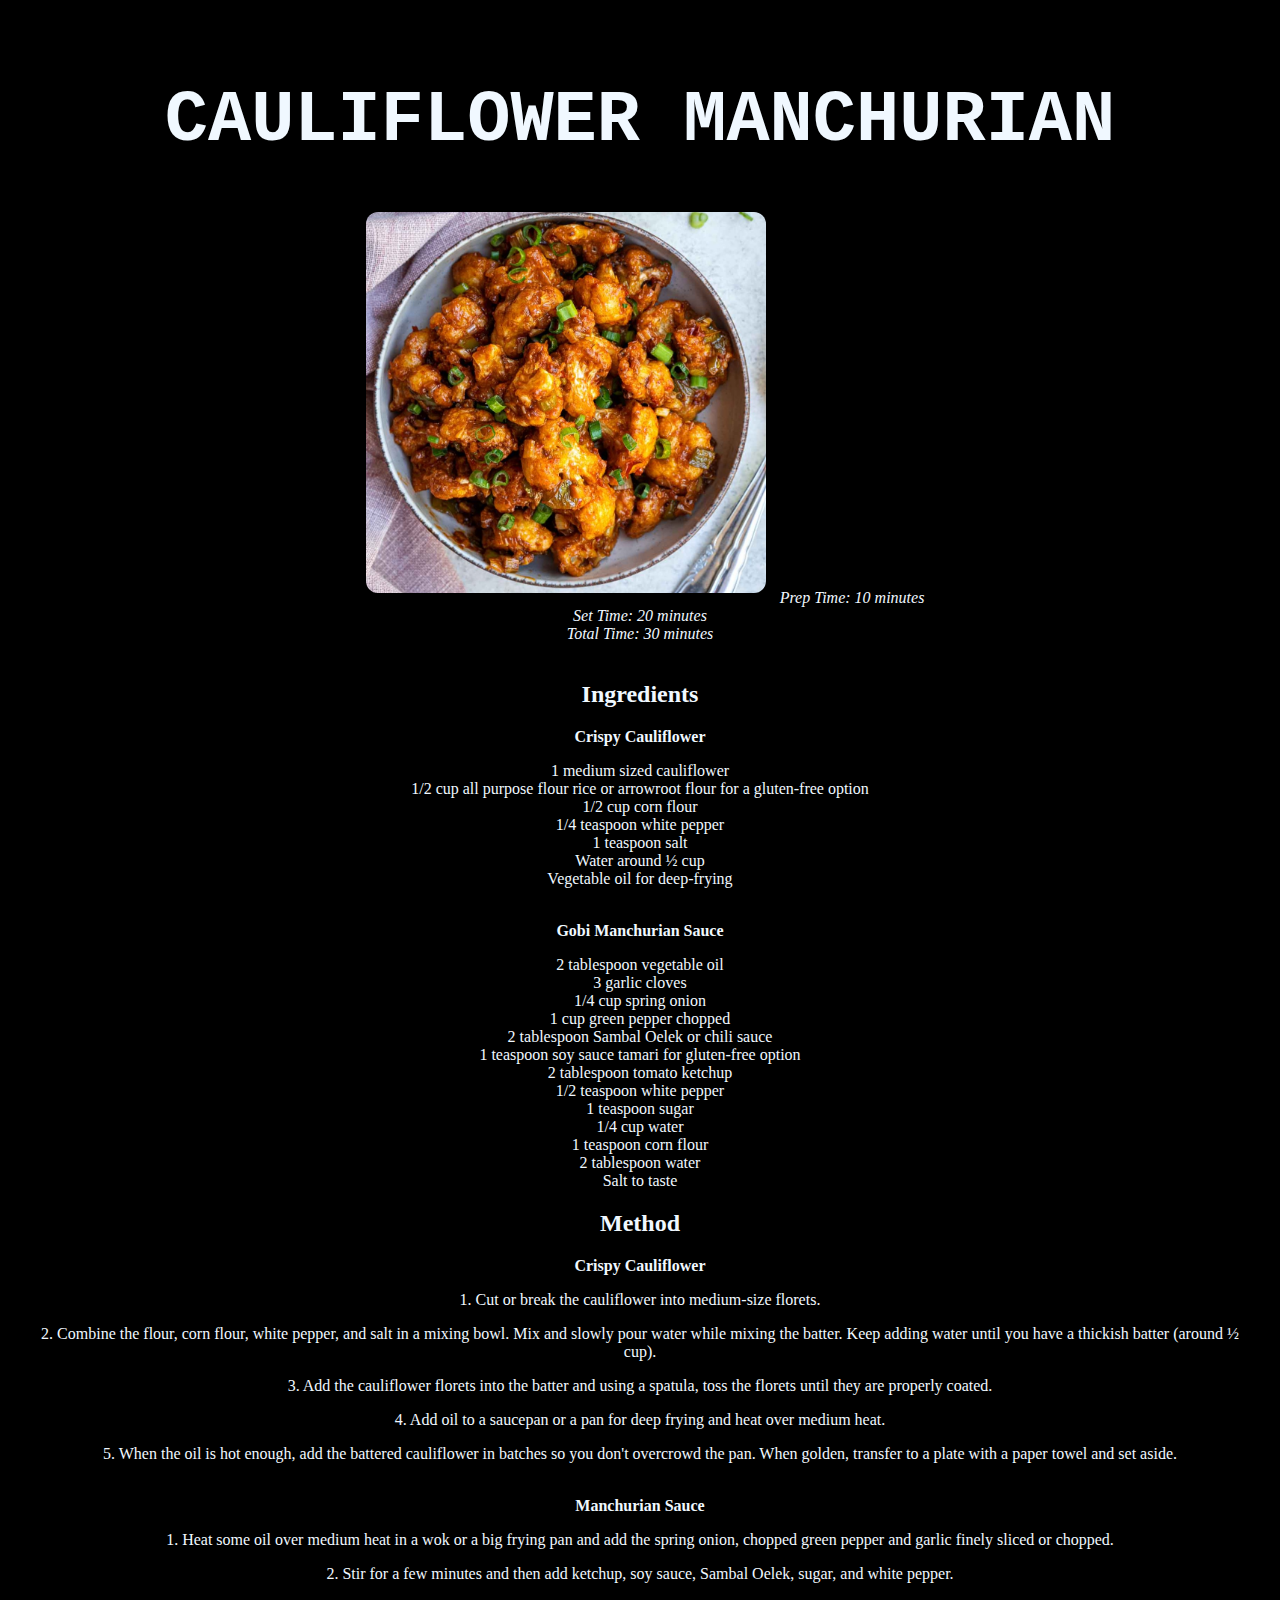
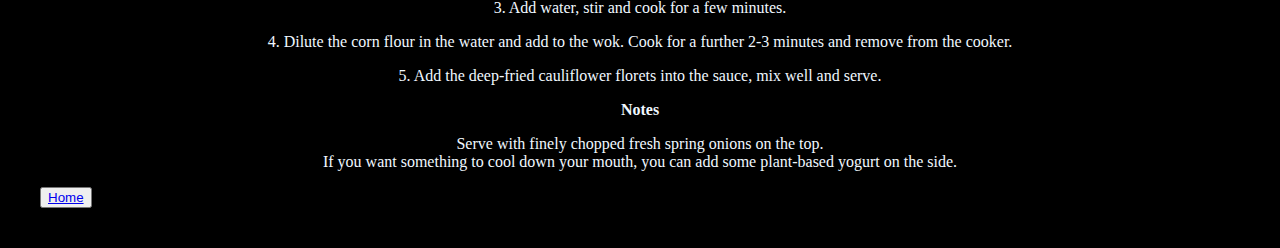
<file: recipes/blip.html>
<!DOCTYPE html>
<html lang="en">
<head>
    <meta charset="UTF-8">
    <meta http-equiv="X-UA-Compatible" content="IE=edge">
    <meta name="viewport" content="width=device-width, initial-scale=1.0">
    <link rel="stylesheet" href="../css/recipes.css">
    <title>Odin Recipes</title>
</head>
<body>
    <kbd><h1> Cauliflower Manchurian </h1></kbd>
    <center><img src="../images/blip.jpg" width="400">
    <i>Prep Time: 10 minutes <br>
       Set Time: 20 minutes <br>
       Total Time: 30 minutes <br>
    </i>
    <br>

    <h2>Ingredients</h2>
    <b>Crispy Cauliflower</b>
    <p>
        1 medium sized cauliflower<br>
        1/2 cup all purpose flour rice or arrowroot flour for a gluten-free option<br>
        1/2 cup corn flour<br>
        1/4 teaspoon white pepper<br>
        1 teaspoon salt<br>
        Water around ½ cup<br>
        Vegetable oil for deep-frying <br>
    </p>
    <br>

    <b>Gobi Manchurian Sauce</b>
    <p>
        2 tablespoon vegetable oil<br>
        3 garlic cloves<br>
        1/4 cup spring onion<br>
        1 cup green pepper chopped<br>
        2 tablespoon Sambal Oelek or chili sauce<br>
        1 teaspoon soy sauce tamari for gluten-free option<br>
        2 tablespoon tomato ketchup<br>
        1/2 teaspoon white pepper<br>
        1 teaspoon sugar<br>
        1/4 cup water<br>
        1 teaspoon corn flour<br>
        2 tablespoon water<br>
        Salt to taste<br>         
    </p>

    <h2>Method</h2>
    <b>Crispy Cauliflower</b>
    <p>1. Cut or break the cauliflower into medium-size florets.</p>
    <p>2. Combine the flour, corn flour, white pepper, and salt in a mixing bowl. Mix and slowly pour water while mixing the batter. Keep adding water until you have a thickish batter (around ½ cup).</p>
    <p>3. Add the cauliflower florets into the batter and using a spatula, toss the florets until they are properly coated.</p>
    <p>4. Add oil to a saucepan or a pan for deep frying and heat over medium heat.</p>
    <p>5. When the oil is hot enough, add the battered cauliflower in batches so you don't overcrowd the pan. When golden, transfer to a plate with a paper towel and set aside.</p>
    <br>

    <b>Manchurian Sauce</b>
    <p>1. Heat some oil over medium heat in a wok or a big frying pan and add the spring onion, chopped green pepper and garlic finely sliced or chopped.</p>
    <p>2. Stir for a few minutes and then add ketchup, soy sauce, Sambal Oelek, sugar, and white pepper.</p>
    <p>3. Add water, stir and cook for a few minutes.</p>
    <p>4. Dilute the corn flour in the water and add to the wok. Cook for a further 2-3 minutes and remove from the cooker.</p>
    <p>5. Add the deep-fried cauliflower florets into the sauce, mix well and serve.</p>

    <b>Notes</b>
    <p>
        Serve with finely chopped fresh spring onions on the top.<br>
        If you want something to cool down your mouth, you can add some plant-based yogurt on the side.
    </p>
    </center>
    
    <button class="link"><a href="../index.html">Home</a></button>
</body>
</html>
</file>
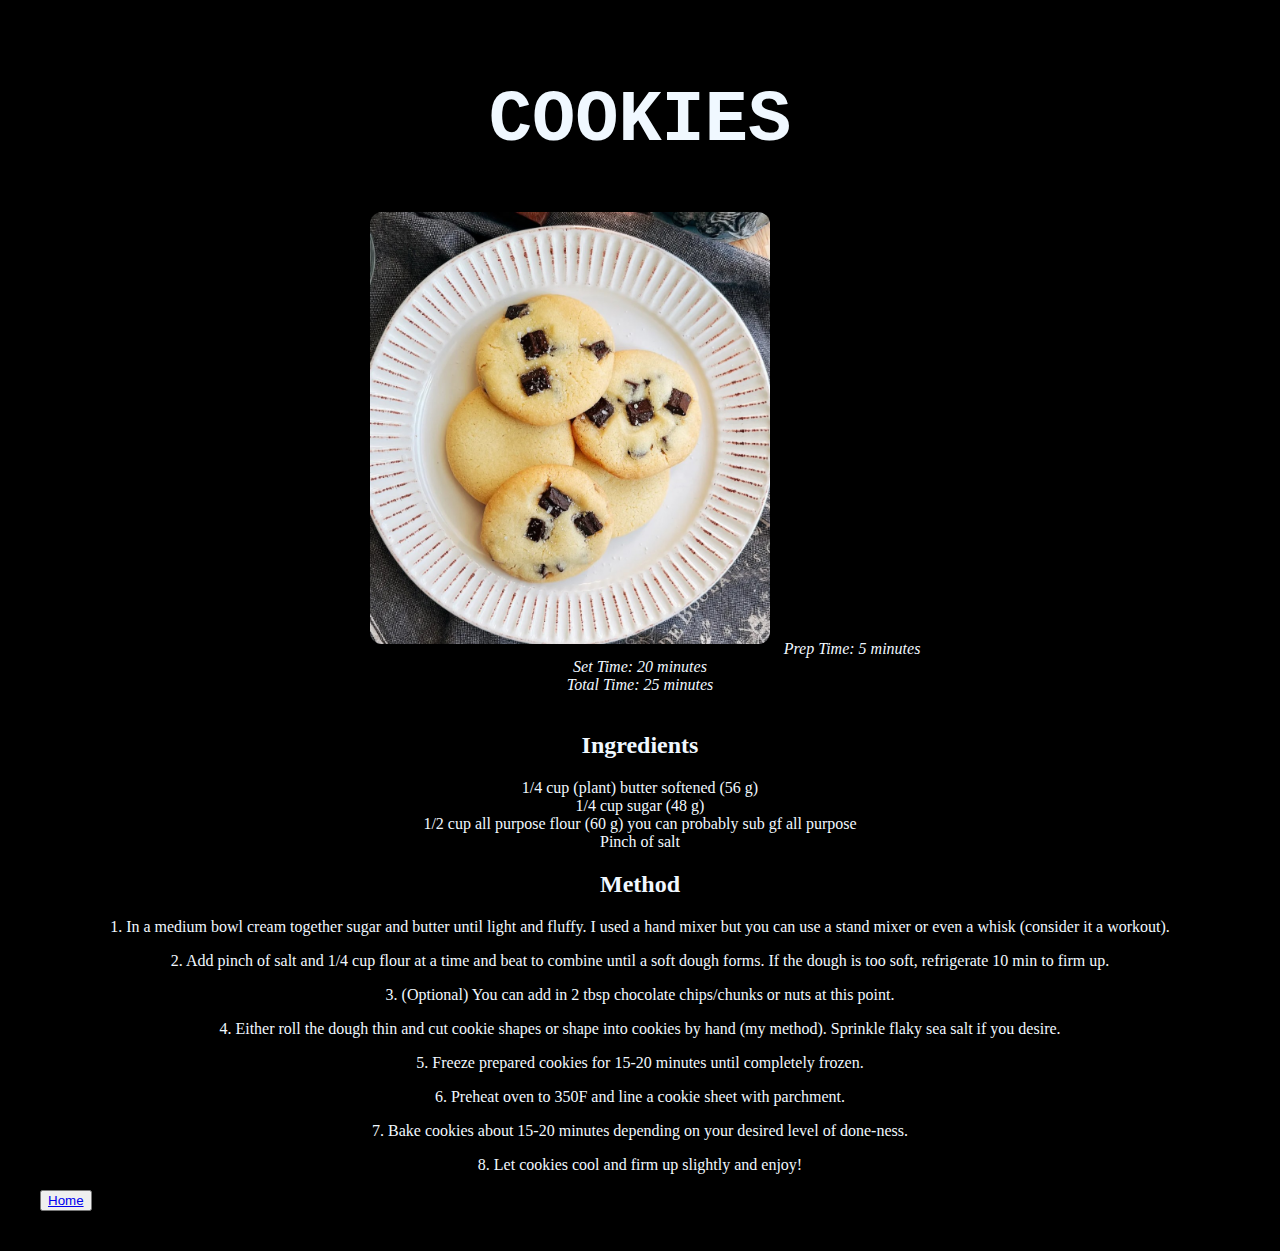
<file: recipes/cookies.html>
<!DOCTYPE html>
<html lang="en">
<head>
    <meta charset="UTF-8">
    <meta http-equiv="X-UA-Compatible" content="IE=edge">
    <meta name="viewport" content="width=device-width, initial-scale=1.0">
    <link rel="stylesheet" href="../css/recipes.css">
    <title>Odin Recipes</title>
</head>
<body>
    <kbd><h1> Cookies </h1></kbd>
    <center><img src="../images/cook.jpg" width="400">
    <i>Prep Time: 5 minutes <br>
       Set Time: 20 minutes <br>
       Total Time: 25 minutes <br>
    </i>
    <br>

    <h2>Ingredients</h2>
    <p>
        1/4 cup (plant) butter softened (56 g)<br>
        1/4 cup sugar (48 g)<br>
        1/2 cup all purpose flour (60 g) you can probably sub gf all purpose<br>
        Pinch of salt
    </p>

    <h2>Method</h2>
    <p>1. In a medium bowl cream together sugar and butter until light and fluffy. I used a hand mixer but you can use a stand mixer or even a whisk (consider it a workout).</p>
    <p>2. Add pinch of salt and 1/4 cup flour at a time and beat to combine until a soft dough forms. If the dough is too soft, refrigerate 10 min to firm up.</p>
    <p>3. (Optional) You can add in 2 tbsp chocolate chips/chunks or nuts at this point.</p>
    <p>4. Either roll the dough thin and cut cookie shapes or shape into cookies by hand (my method). Sprinkle flaky sea salt if you desire.</p>
    <p>5. Freeze prepared cookies for 15-20 minutes until completely frozen.</p>
    <p>6. Preheat oven to 350F and line a cookie sheet with parchment.</p>
    <p>7. Bake cookies about 15-20 minutes depending on your desired level of done-ness.</p>
    <p>8. Let cookies cool and firm up slightly and enjoy!</p>
    </center>
    <button class="link"><a href="../index.html">Home</a></button>

</body>
</html>
</file>
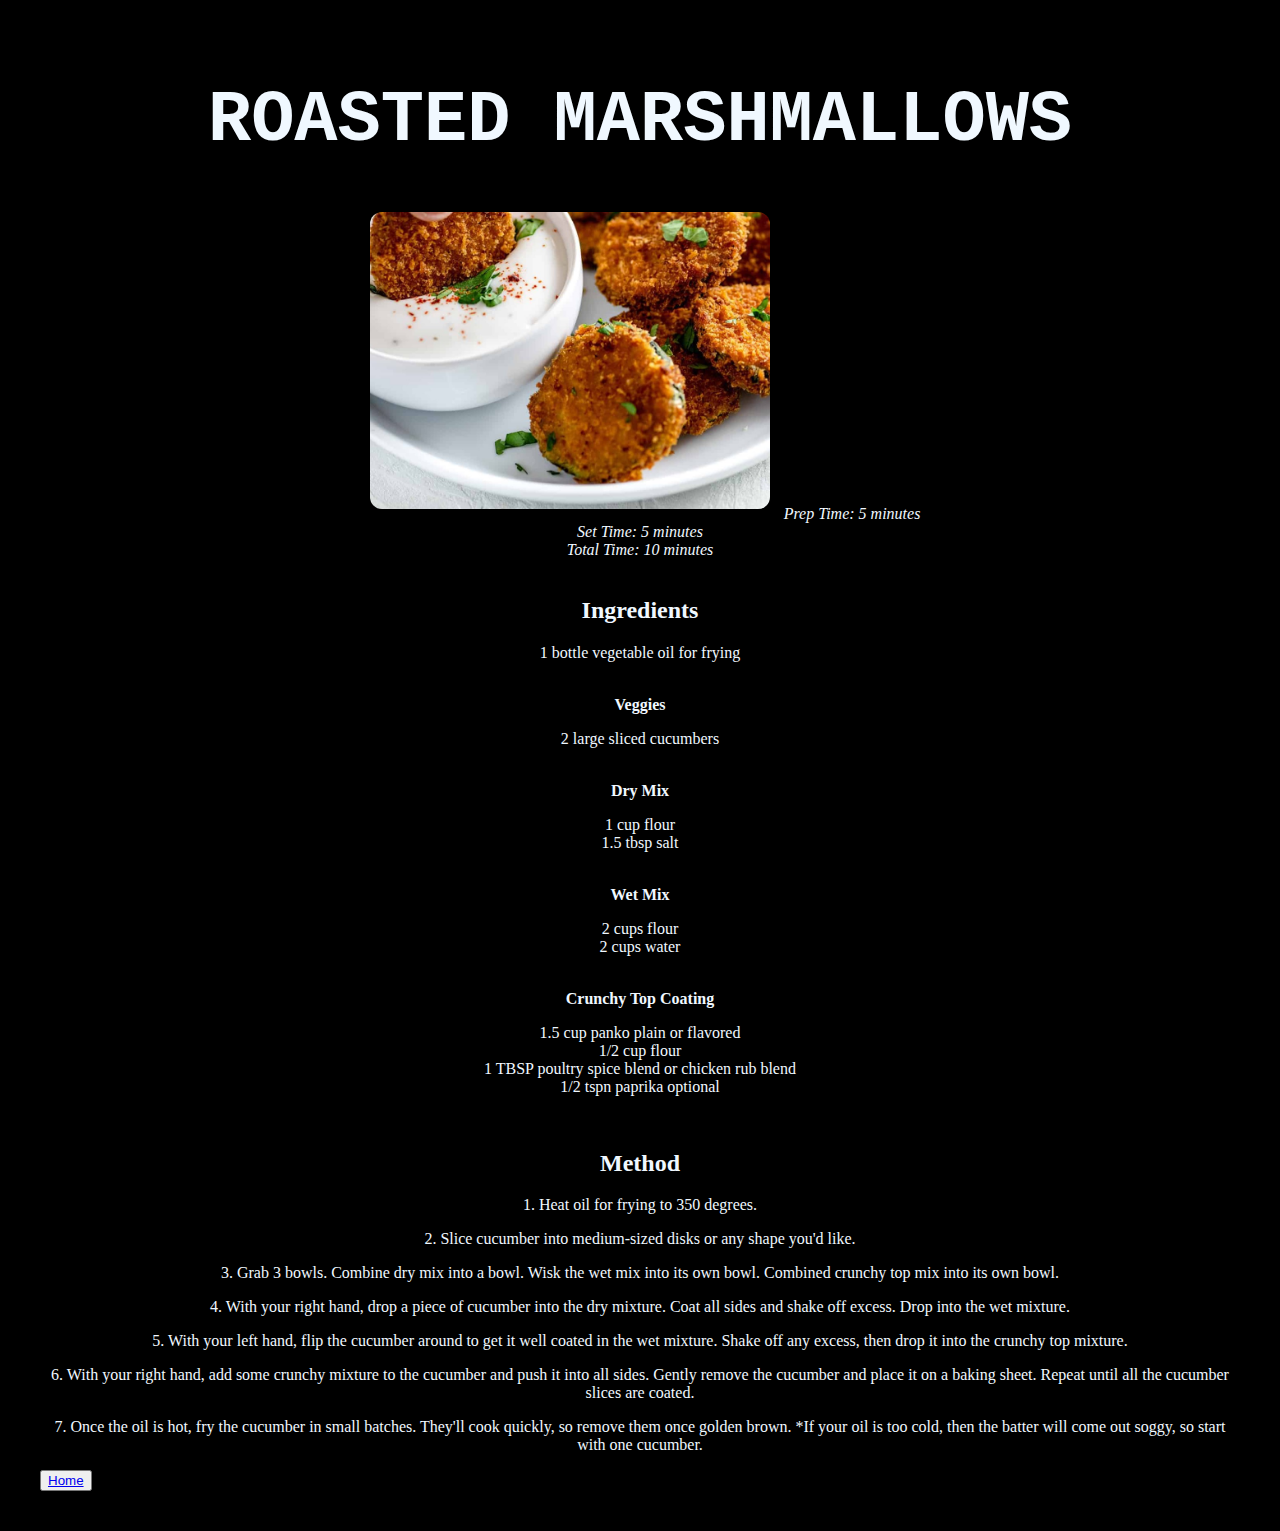
<file: recipes/cucumber.html>
<!DOCTYPE html>
<html lang="en">
<head>
    <meta charset="UTF-8">
    <meta http-equiv="X-UA-Compatible" content="IE=edge">
    <meta name="viewport" content="width=device-width, initial-scale=1.0">
    <link rel="stylesheet" href="../css/recipes.css">
    <title>Odin Recipes</title>
</head>
<body>
    <kbd><h1> Roasted Marshmallows </h1></kbd>
    <center><img src="../images/cucu.jpg" width="400">
    <i>Prep Time: 5 minutes <br>
       Set Time: 5 minutes <br>
       Total Time: 10 minutes <br>
    </i>
    <br>

    <h2>Ingredients</h2>
    <p>1 bottle vegetable oil for frying</p>
    <br>
    <b>Veggies</b>
    <p>2 large sliced cucumbers</p>
    <br>

    <b>Dry Mix</b>
    <p>
        1 cup flour<br>
        1.5 tbsp salt<br>
    </p>
    <br>

    <b>Wet Mix</b>
    <p>
        2 cups flour<br>
        2 cups water<br>
    </p>
    <br>

    <b>Crunchy Top Coating</b>
    <p>
        1.5 cup panko plain or flavored<br>
        1/2 cup flour<br>
        1 TBSP poultry spice blend or chicken rub blend<br>
        1/2 tspn paprika optional<br>
    </p>
    <br>

    <h2>Method</h2>
    <p>1. Heat oil for frying to 350 degrees.</p>
    <p>2. Slice cucumber into medium-sized disks or any shape you'd like.</p>
    <p>3. Grab 3 bowls. Combine dry mix into a bowl. Wisk the wet mix into its own bowl. Combined crunchy top mix into its own bowl.</p>
    <p>4. With your right hand, drop a piece of cucumber into the dry mixture. Coat all sides and shake off excess. Drop into the wet mixture.</p>
    <p>5. With your left hand, flip the cucumber around to get it well coated in the wet mixture. Shake off any excess, then drop it into the crunchy top mixture.</p>
    <p>6. With your right hand, add some crunchy mixture to the cucumber and push it into all sides. Gently remove the cucumber and place it on a baking sheet. Repeat until all the cucumber slices are coated.</p>
    <p>7. Once the oil is hot, fry the cucumber in small batches. They'll cook quickly, so remove them once golden brown. *If your oil is too cold, then the batter will come out soggy, so start with one cucumber.</p>

    </center>
    <button class="link"><a href="../index.html">Home</a></button>

</body>
</html>
</file>
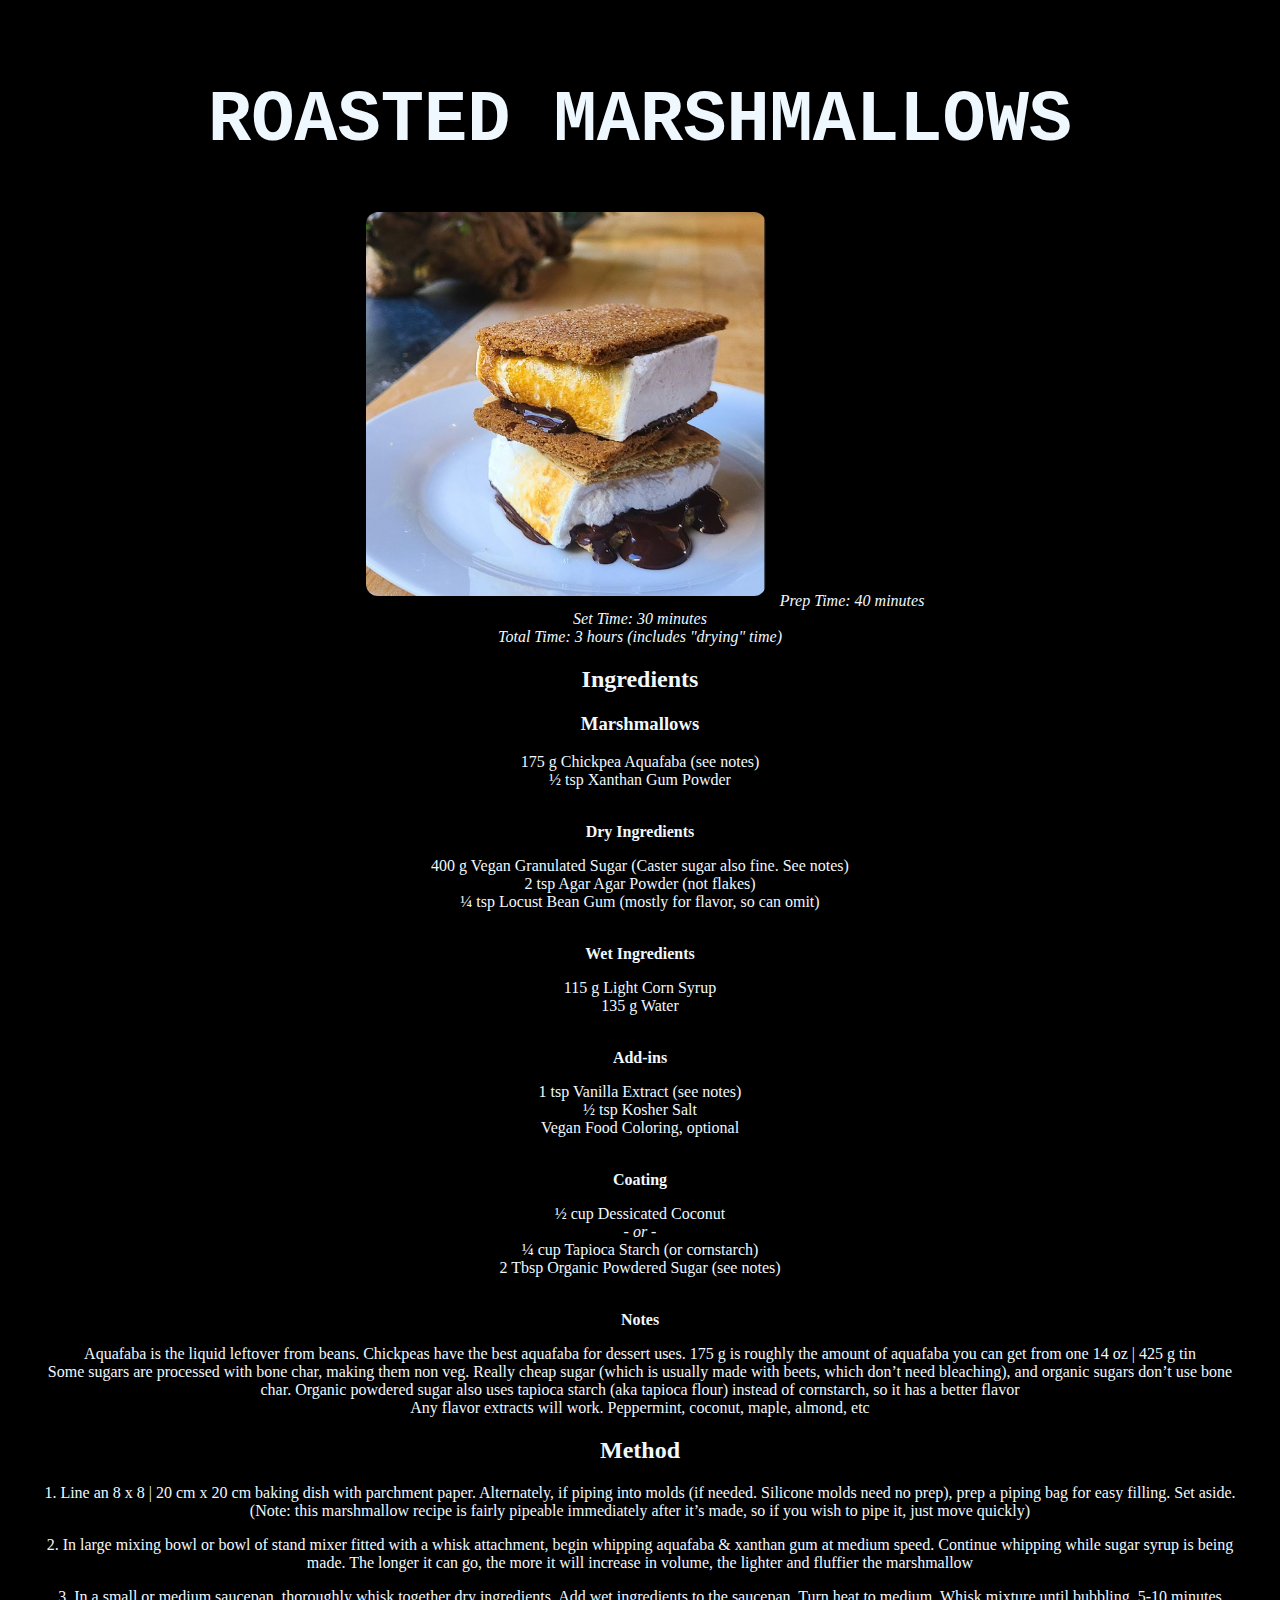
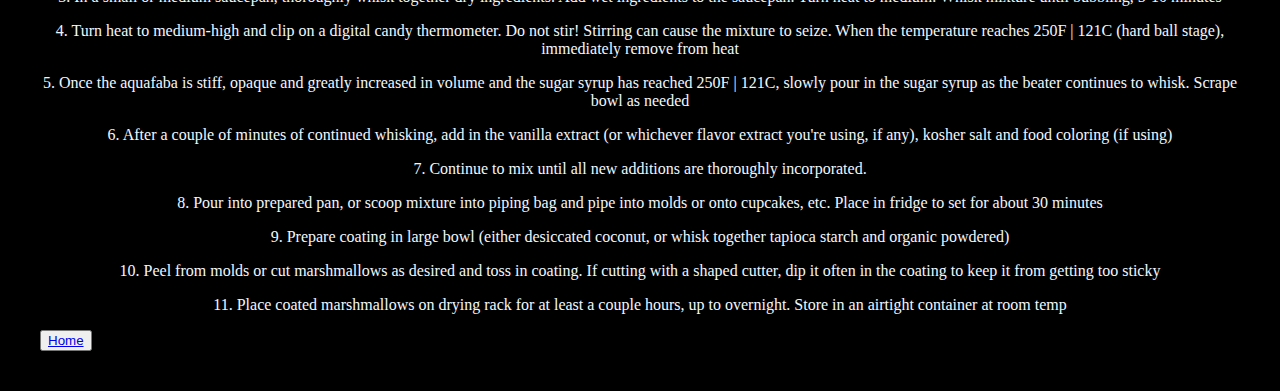
<file: recipes/marshmellows.html>
<!DOCTYPE html>
<html lang="en">
<head>
    <meta charset="UTF-8">
    <meta http-equiv="X-UA-Compatible" content="IE=edge">
    <meta name="viewport" content="width=device-width, initial-scale=1.0">
    <link rel="stylesheet" href="../css/recipes.css">
    <title>Odin Recipes</title>
</head>
<body>
    <kbd><h1> Roasted Marshmallows </h1></kbd>
    <center><img src="../images/marsh.jpg" width="400">
    <i>Prep Time: 40 minutes <br>
       Set Time: 30 minutes <br>
       Total Time: 3 hours (includes "drying" time) <br>
    </i>

    <h2>Ingredients</h2>
    <h3><b>Marshmallows</b></h3>
    <p>    
        175 g Chickpea Aquafaba (see notes)<br>
        ½ tsp Xanthan Gum Powder<br>
    </p>
    <br>
    
    <b>Dry Ingredients</b>
    <p>
        400 g Vegan Granulated Sugar (Caster sugar also fine. See notes)<br>
        2 tsp Agar Agar Powder (not flakes)<br>
        ¼ tsp Locust Bean Gum (mostly for flavor, so can omit)<br>
    </p>
    <br>

    <b>Wet Ingredients</b>
    <p> 
        115 g Light Corn Syrup<br>
        135 g Water<br>
    </p>
    <br>

    <b>Add-ins</b>
    <p>
        1 tsp Vanilla Extract (see notes)<br>
        ½ tsp Kosher Salt<br>
        Vegan Food Coloring, optional<br>
    </p>
    <br>

    <b>Coating</b>
    <p>
        ½ cup Dessicated Coconut<br>
        <i>- or -</i><br>
        ¼ cup Tapioca Starch (or cornstarch)<br>
        2 Tbsp Organic Powdered Sugar (see notes)<br>
    </p>
    <br>

    <b>Notes</b>
    <p>
        Aquafaba is the liquid leftover from beans. Chickpeas have the best aquafaba for dessert uses. 175 g is roughly the amount of aquafaba you can get from one 14 oz | 425 g tin
        <br>
        Some sugars are processed with bone char, making them non veg. Really cheap sugar (which is usually made with beets, which don’t need bleaching), and organic sugars don’t use bone char. Organic powdered sugar also uses tapioca starch (aka tapioca flour) instead of cornstarch, so it has a better flavor
        <br>
        Any flavor extracts will work. Peppermint, coconut, maple, almond, etc
        <br>
    </p>

    <h2>Method</h2>
    <p>1. Line an 8 x 8 | 20 cm x 20 cm baking dish with parchment paper. Alternately, if piping into molds (if needed. Silicone molds need no prep), prep a piping bag for easy filling. Set aside. (Note: this marshmallow recipe is fairly pipeable immediately after it’s made, so if you wish to pipe it, just move quickly)</p>
    <p>2. In large mixing bowl or bowl of stand mixer fitted with a whisk attachment, begin whipping aquafaba & xanthan gum at medium speed. Continue whipping while sugar syrup is being made. The longer it can go, the more it will increase in volume, the lighter and fluffier the marshmallow</p>
    <p>3. In a small or medium saucepan, thoroughly whisk together dry ingredients. Add wet ingredients to the saucepan. Turn heat to medium. Whisk mixture until bubbling, 5-10 minutes</p>
    <p>4. Turn heat to medium-high and clip on a digital candy thermometer. Do not stir! Stirring can cause the mixture to seize. When the temperature reaches 250F | 121C (hard ball stage), immediately remove from heat</p>
    <p>5. Once the aquafaba is stiff, opaque and greatly increased in volume and the sugar syrup has reached 250F | 121C, slowly pour in the sugar syrup as the beater continues to whisk. Scrape bowl as needed</p>
    <p>6. After a couple of minutes of continued whisking, add in the vanilla extract (or whichever flavor extract you're using, if any), kosher salt and food coloring (if using)</p>
    <p>7. Continue to mix until all new additions are thoroughly incorporated.</p> 
    <p>8. Pour into prepared pan, or scoop mixture into piping bag and pipe into molds or onto cupcakes, etc. Place in fridge to set for about 30 minutes</p>
    <p>9. Prepare coating in large bowl (either desiccated coconut, or whisk together tapioca starch and organic powdered)</p>
    <p>10. Peel from molds or cut marshmallows as desired and toss in coating. If cutting with a shaped cutter, dip it often in the coating to keep it from getting too sticky</p>
    <p>11. Place coated marshmallows on drying rack for at least a couple hours, up to overnight. Store in an airtight container at room temp</p>
    </center>
    <button class="link"><a href="../index.html">Home</a></button>
</body>    
</html>
</file>
<file: css/recipes.css>
body{
    background: black;
    padding: 2em;
  }

  h1{
    text-align:center;
    text-transform:uppercase;
    font-size:72px;
    font-family: "Goudy Stout", Courier, monospace;
    padding:30px;
    margin: 10px;
    color: aliceblue;

  }

  i{
    color: aliceblue;
  }

  h2{
    color: aliceblue;
  }

  h3{
    color: aliceblue;
  }

  b{
    color: aliceblue;
  }
  
  p{
    color: aliceblue;
  }
 
  .container{
    position: absolute;
    width: 10px;
    height:20px;
    border: 0px;
    border-radius: 20px;
    padding: 0px;
    margin: 0px;
  }

  img{
    margin: 10px;
    border-radius: 12px;
  }
  
  @media only screen and (max-device-width: 480px) {
    div#wrapper {
        width: 400px;
    }

    div#header {
        background-image: url(media-queries-phone.jpg);
        height: 93px;
        position: relative;
    }

    div#header h1 {
        font-size: 140%;
    }

    #content {
        float: none;
        width: 100%;
    }

    #navigation {
        float:none;
        width: auto;
    }
}
</file>
